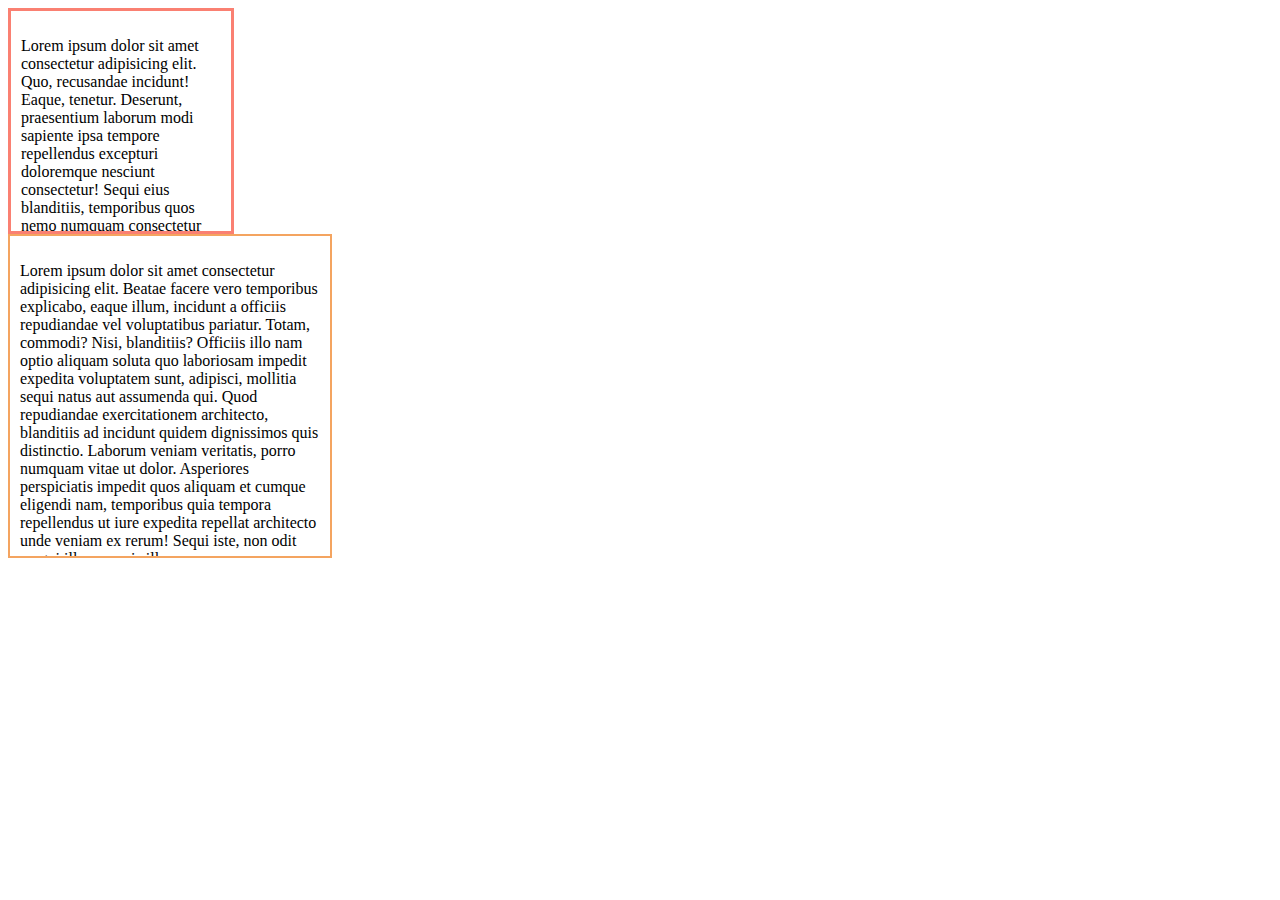
<file: index.html>
<!DOCTYPE html>
<html lang="en">
<head>
    <meta charset="UTF-8">
    <meta http-equiv="X-UA-Compatible" content="IE=edge">
    <meta name="viewport" content="width=device-width, initial-scale=1.0">
    <title>CSS-3</title>
    <link rel="stylesheet" href="styles.css">
</head>
<body>
    <div class="box">
        <p>Lorem ipsum dolor sit amet consectetur adipisicing elit. Quo, recusandae incidunt! Eaque, tenetur. Deserunt, praesentium laborum modi sapiente ipsa tempore repellendus excepturi doloremque nesciunt consectetur! Sequi eius blanditiis, temporibus quos nemo numquam consectetur harum assumenda perspiciatis voluptate accusantium ullam aliquid consequatur eum accusamus nisi quis minima aperiam adipisci? Eligendi, temporibus minus! Minus corporis in odio earum quibusdam atque natus nam facilis, eligendi, vitae inc+idunt laboriosam. Alias est, quod ipsa iste praesentium accusamus voluptatibus! Animi dolor hic expedita ipsa quidem error fugiat sequi itaque atque magnam consequuntur in, nihil delectus eaque laudantium quod facere ab architecto harum quisquam possimus natus iure cupiditate dignissimos! Nobis a fugiat unde architecto beatae, quas fuga totam ducimus dignissimos iusto fugit blanditiis itaque libero expedita laudantium vitae voluptatem facilis cum inventore recusandae! Ea quisquam nam accusamus inventore veritatis consequuntur accusantium quidem illum nisi expedita sequi repudiandae vitae esse sunt earum, voluptatem ad, dolorem eum velit! Repellendus.</p>
    </div>

    <div class="box-2">
        <p>Lorem ipsum dolor sit amet consectetur adipisicing elit. Beatae facere vero temporibus explicabo, eaque illum, incidunt a officiis repudiandae vel voluptatibus pariatur. Totam, commodi? Nisi, blanditiis? Officiis illo nam optio aliquam soluta quo laboriosam impedit expedita voluptatem sunt, adipisci, mollitia sequi natus aut assumenda qui. Quod repudiandae exercitationem architecto, blanditiis ad incidunt quidem dignissimos quis distinctio. Laborum veniam veritatis, porro numquam vitae ut dolor. Asperiores perspiciatis impedit quos aliquam et cumque eligendi nam, temporibus quia tempora repellendus ut iure expedita repellat architecto unde veniam ex rerum! Sequi iste, non odit magni illo corporis illum numquam, consequatur ut quaerat magnam voluptas? Lorem ipsum dolor sit amet consectetur adipisicing elit. Sit tempore quia minus eius unde? Soluta illo recusandae molestias veritatis eaque aliquam odit. Non eos vitae maxime et sint rerum cum ducimus soluta, autem impedit tempora recusandae, nemo harum aspernatur iure labore voluptatem sequi? Quidem porro excepturi eligendi, expedita cupiditate sapiente.</p>
    </div>
</body>
</html>
</file>
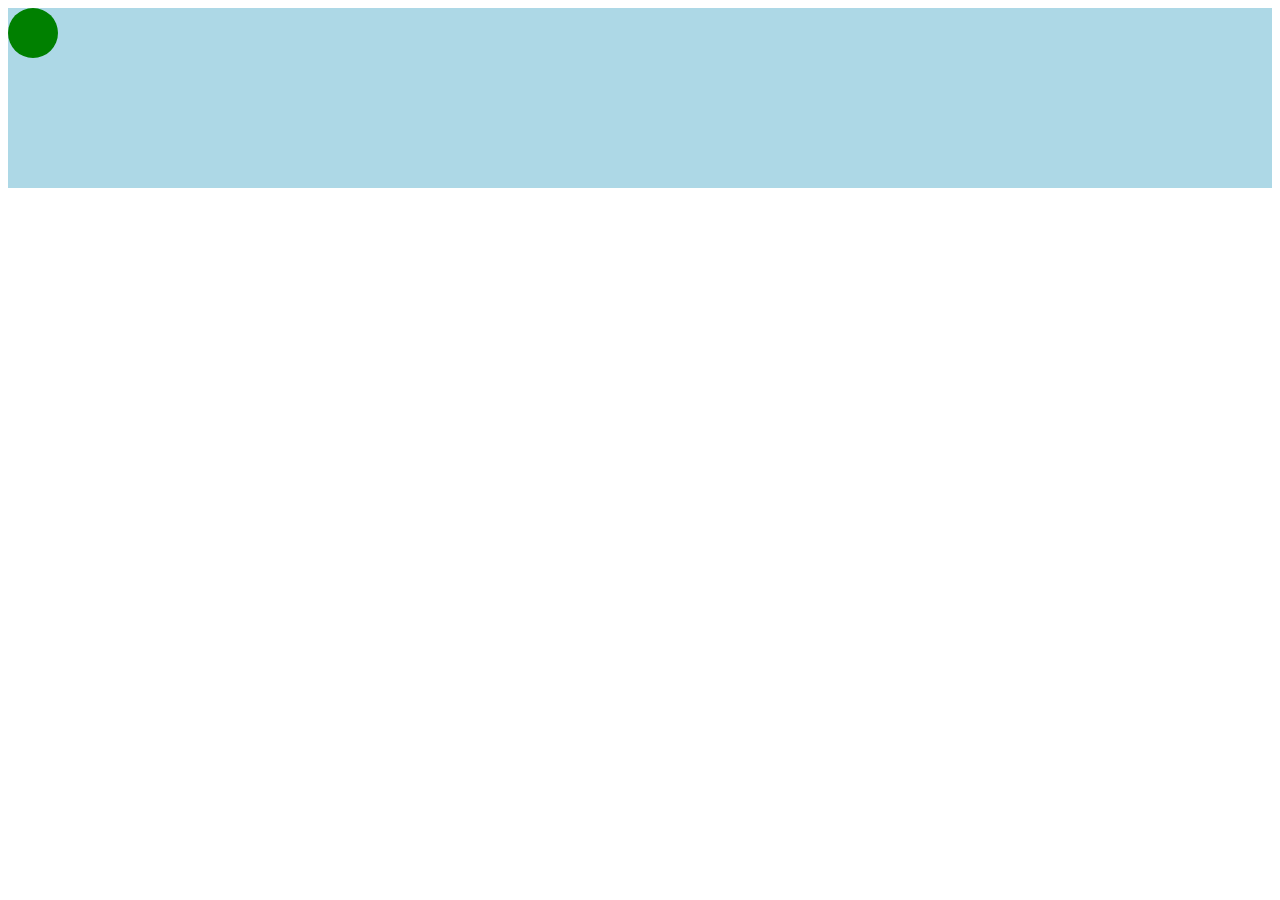
<file: animation.html>
<!DOCTYPE html>
<html lang="en">
<head>
    <meta charset="UTF-8">
    <meta http-equiv="X-UA-Compatible" content="IE=edge">
    <meta name="viewport" content="width=device-width, initial-scale=1.0">
    <title>Animation</title>

    <style>

        @keyframes slidein {
            0%{
                left: 0;
                top: 0;
                background-color: yellow;
            }
            50%{
                left: 400px;
                top: 135px;
                background-color: red;

            }
            100%{
                left: 800px;
                top: 0;
                background-color: yellow;
            }
        }

        .ball{
            height: 50px;
            width: 50px;
            border-radius: 50%;
            background-color: green;
            position: absolute;
        }
        .stage{
            height: 180px;
            min-width: 800px;
            background-color: lightblue;
        }

        .stage:hover .ball{
            animation: slidein 3s ease-in-out 1s infinite alternate;
        }
    </style>
</head>
<body>
    <div class="stage">
        <div class="ball"></div>
    </div>
</body>
</html>
</file>
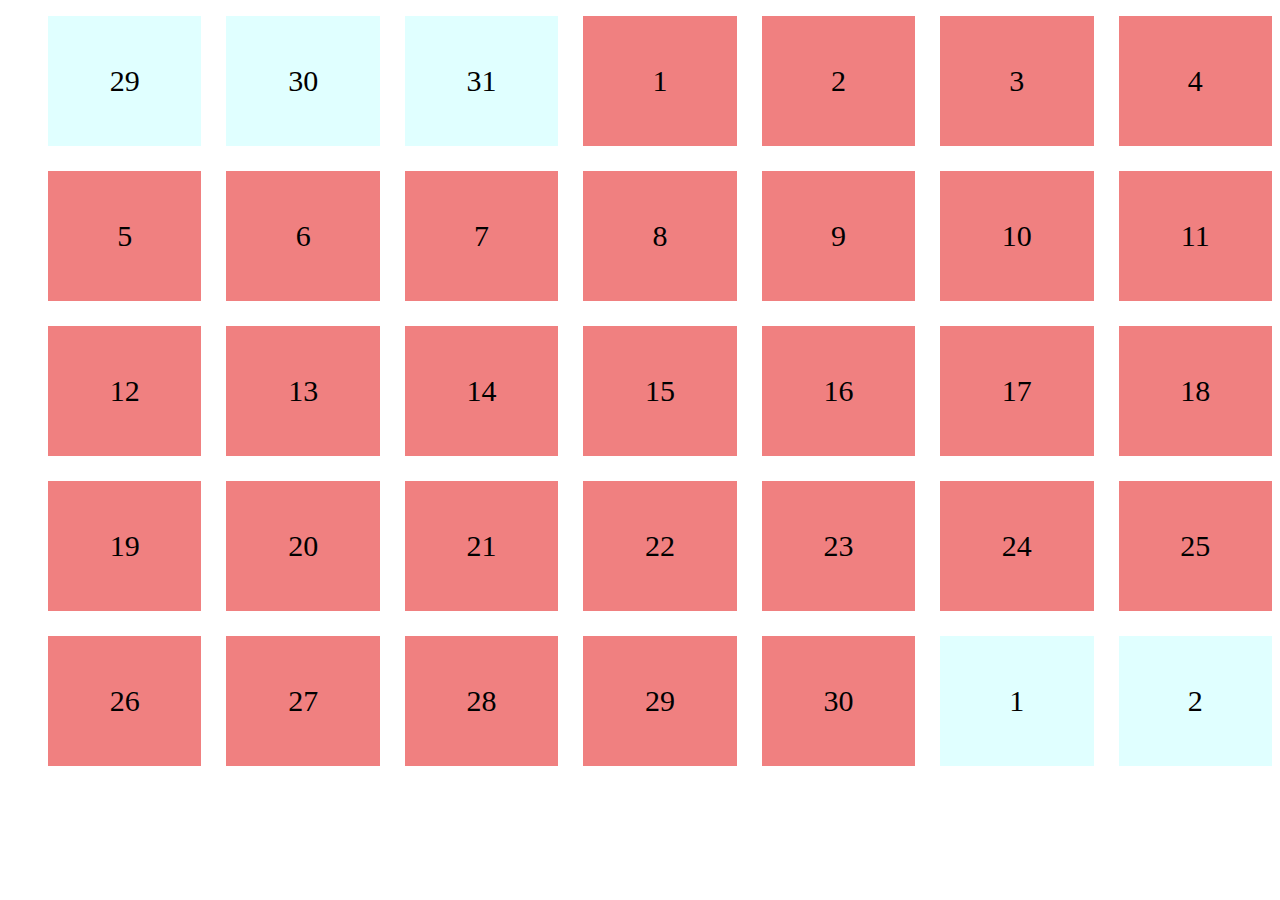
<file: calender.html>
<!DOCTYPE html>
<html lang="en">
<head>
    <meta charset="UTF-8">
    <meta http-equiv="X-UA-Compatible" content="IE=edge">
    <meta name="viewport" content="width=device-width, initial-scale=1.0">
    <title>Calender</title>
    <style>
        .calender ul{
            display: grid;
            grid-template-columns: repeat(7, 1fr);
            grid-gap: 25px;
        }

        .calender li{
            font-size: 30px;
            display: flex;
            justify-content: center;
            background-color: lightcoral;
            list-style: none;
            height: 130px;
            align-items: center;
        }
        .other-date{
            background-color: lightcyan !important;
        }
    </style>
</head>
<body>
    <div class="calender">
        <ul>
            <li class="other-date">29</li>
            <li class="other-date">30</li>
            <li class="other-date">31</li>
            <li>1</li>
            <li>2</li>
            <li>3</li>
            <li>4</li>
            <li>5</li>
            <li>6</li>
            <li>7</li>
            <li>8</li>
            <li>9</li>
            <li>10</li>
            <li>11</li>
            <li>12</li>
            <li>13</li>
            <li>14</li>
            <li>15</li>
            <li>16</li>
            <li>17</li>
            <li>18</li>
            <li>19</li>
            <li>20</li>
            <li>21</li>
            <li>22</li>
            <li>23</li>
            <li>24</li>
            <li>25</li>
            <li>26</li>
            <li>27</li>
            <li>28</li>
            <li>29</li>
            <li>30</li>
            <li class="other-date">1</li>
            <li class="other-date">2</li>
            
        </ul>
    </div>
</body>
</html>
</file>
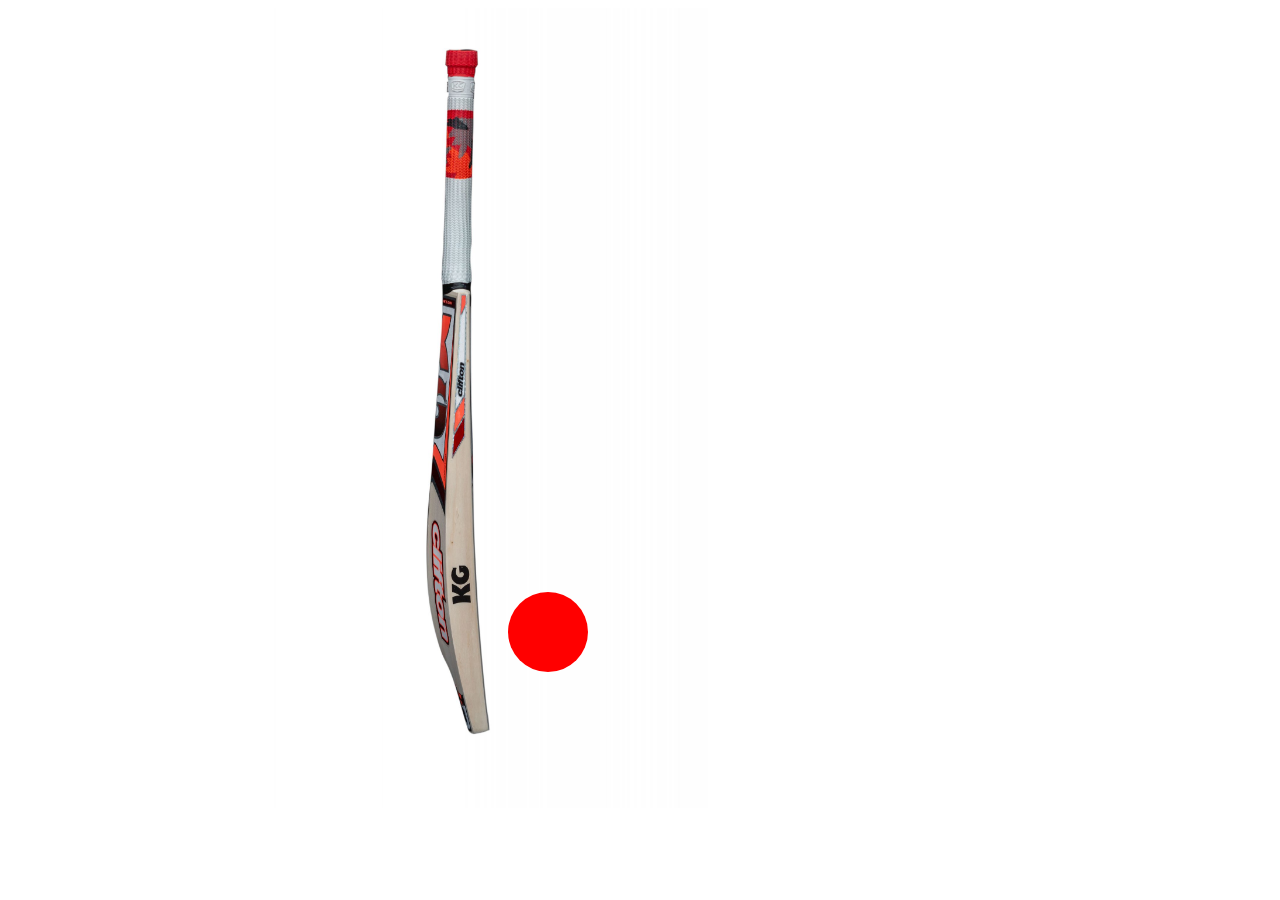
<file: cricket-match.html>
<!DOCTYPE html>
<html lang="en">
<head>
    <meta charset="UTF-8">
    <meta http-equiv="X-UA-Compatible" content="IE=edge">
    <meta name="viewport" content="width=device-width, initial-scale=1.0">
    <title>Cricket Match</title>
    <style>

        .ball{
            height: 80px;
            width: 80px;
            border-radius: 100px;
            background-color: red;
            position: relative;
            bottom: 220px;
            left: 500px;
            transition: transform 2s ease-in-out;
        }

        .field:hover .ball{
            transform: translate(1000px, -300px);
        }
        .bat{
            height: 800px;
            width: 500px;
            margin-left: 200px;
            transition: transform 1s ease-in-out;
        }
        .bat:hover{
            transform:rotate(-45deg);
            /* transform-origin: 90% 0%; */
        }
    </style>
</head>
<body>
    <div class="field">
        <img src="bat.jpg" alt="" class="bat">
        <div class="ball"></div>
    </div>
</body>
</html>
</file>
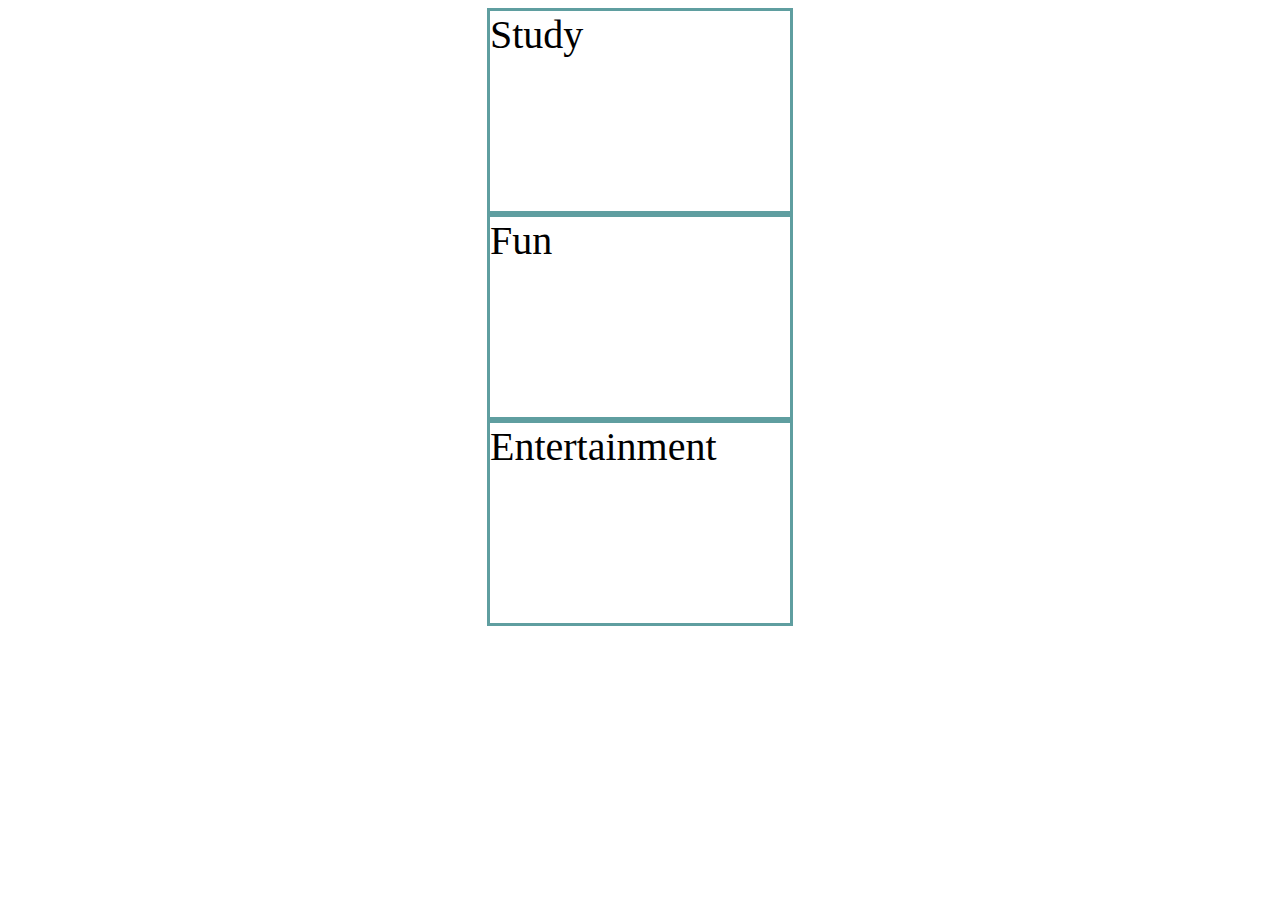
<file: flex.html>
<!DOCTYPE html>
<html lang="en">
<head>
    <meta charset="UTF-8">
    <meta http-equiv="X-UA-Compatible" content="IE=edge">
    <meta name="viewport" content="width=device-width, initial-scale=1.0">
    <title>Flex Box</title>
    <style>
        .container .box{
            height: 200px;
            width: 300px;
            border: 3px solid cadetblue;
            font-size: 40px;
        }
        .container{
            display: flex;
            align-items: center;
            flex-direction: column;
        }

        
    </style>
</head>
<body>
    <div class="container">
        <div class="box study">Study</div>
        <div class="box fun">Fun</div>
        <div class="box entertainment">Entertainment</div>
    </div>
</body>
</html>
</file>
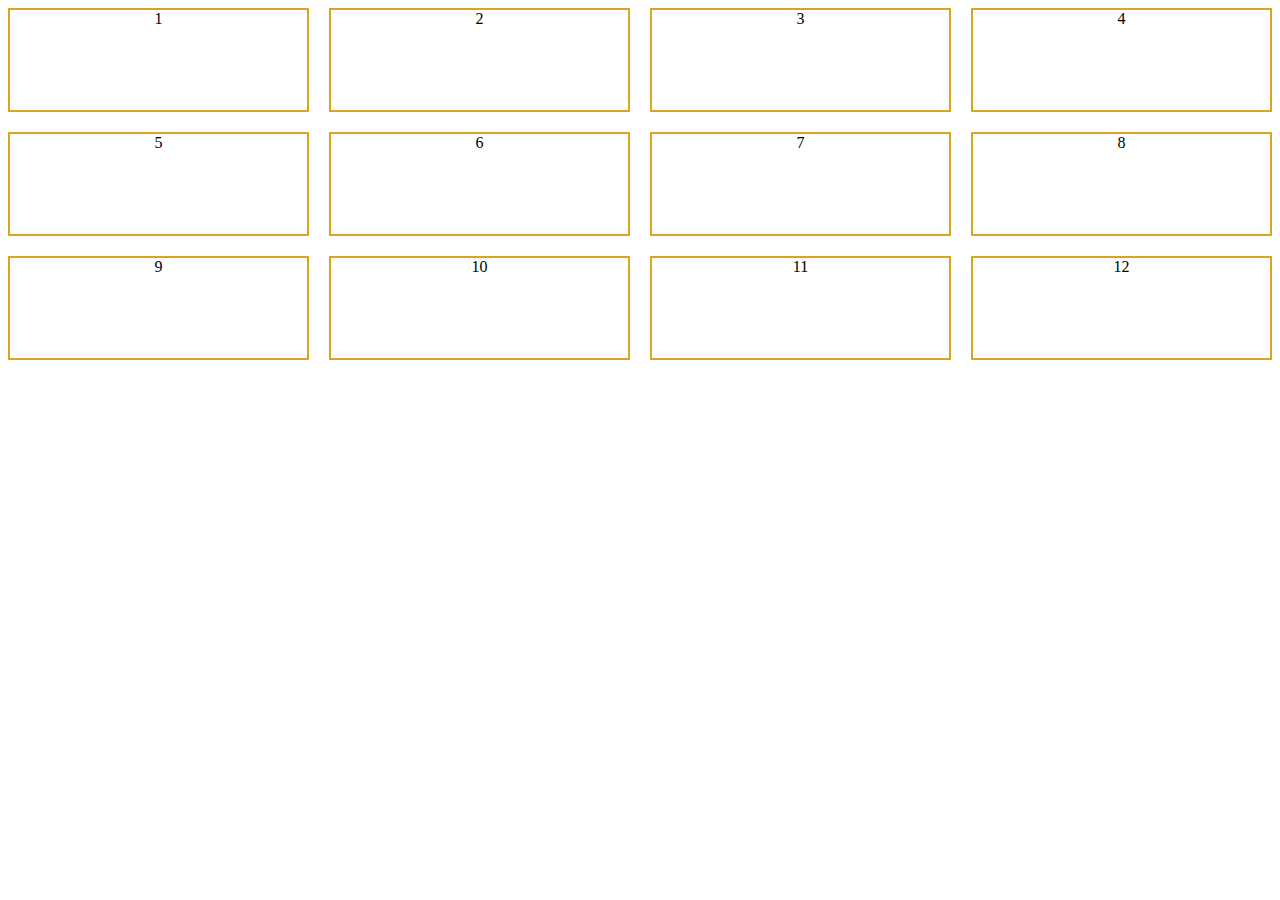
<file: grid.html>
<!DOCTYPE html>
<html lang="en">
<head>
    <meta charset="UTF-8">
    <meta http-equiv="X-UA-Compatible" content="IE=edge">
    <meta name="viewport" content="width=device-width, initial-scale=1.0">
    <title>Grid Layouts</title>

    <style>
        .box{
            border: 2px solid goldenrod;
            height: 100px;
            text-align: center;
        }

        .grid{
            display: grid;
            grid-template-columns: repeat(4, 1fr);
            grid-gap: 20px;
        }
    </style>
</head>
<body>
    <div class="grid">
        <div class="box">1</div>
        <div class="box">2</div>
        <div class="box">3</div>
        <div class="box">4</div>
        <div class="box">5</div>
        <div class="box">6</div>
        <div class="box">7</div>
        <div class="box">8</div>
        <div class="box">9</div>
        <div class="box">10</div>
        <div class="box">11</div>
        <div class="box">12</div>
    </div>
</body>
</html>
</file>
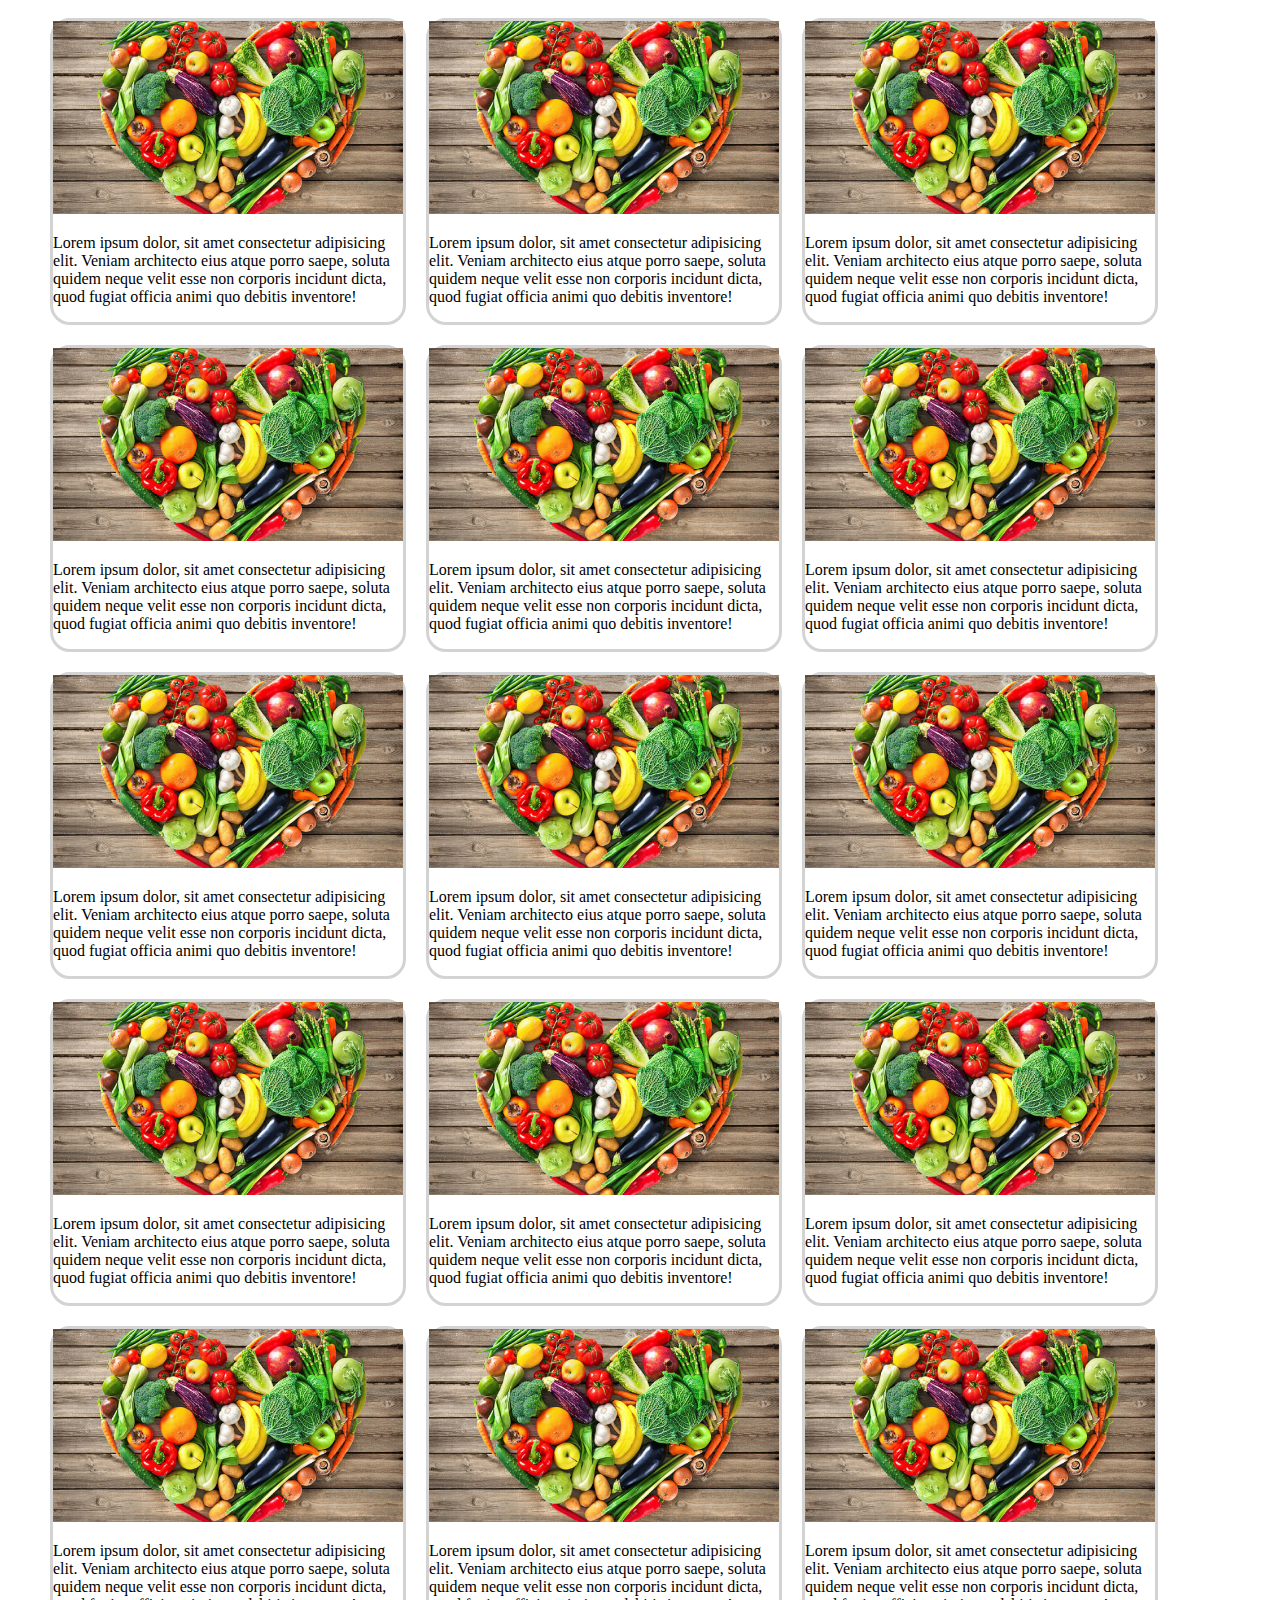
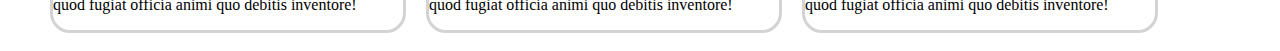
<file: mediaQuery.html>
<!DOCTYPE html>
<html lang="en">
<head>
    <meta charset="UTF-8">
    <meta http-equiv="X-UA-Compatible" content="IE=edge">
    <meta name="viewport" content="width=device-width, initial-scale=1.0">
    <title>Media Query</title>
    <style>
        .container{
            display: flex;
            flex-wrap: wrap;
            flex-direction: row;
            max-width: 1200px;
            margin: 0 auto;
        }

        .container .food{
            border: 3px solid lightgray;
            border-radius: 20px;
            margin: 10px;
            width: 350px;
        }

        .food img{
            width: 100%;
        }

        
    </style>
</head>
<body>
    <div class="container">
        <div class="food"><img src="food.jpg" alt=""><p>Lorem ipsum dolor, sit amet consectetur adipisicing elit. Veniam architecto eius atque porro saepe, soluta quidem neque velit esse non corporis incidunt dicta, quod fugiat officia animi quo debitis inventore!</p></div>
        <div class="food"><img src="food.jpg" alt=""><p>Lorem ipsum dolor, sit amet consectetur adipisicing elit. Veniam architecto eius atque porro saepe, soluta quidem neque velit esse non corporis incidunt dicta, quod fugiat officia animi quo debitis inventore!</p></div>
        <div class="food"><img src="food.jpg" alt=""><p>Lorem ipsum dolor, sit amet consectetur adipisicing elit. Veniam architecto eius atque porro saepe, soluta quidem neque velit esse non corporis incidunt dicta, quod fugiat officia animi quo debitis inventore!</p></div>
        <div class="food"><img src="food.jpg" alt=""><p>Lorem ipsum dolor, sit amet consectetur adipisicing elit. Veniam architecto eius atque porro saepe, soluta quidem neque velit esse non corporis incidunt dicta, quod fugiat officia animi quo debitis inventore!</p></div>
        <div class="food"><img src="food.jpg" alt=""><p>Lorem ipsum dolor, sit amet consectetur adipisicing elit. Veniam architecto eius atque porro saepe, soluta quidem neque velit esse non corporis incidunt dicta, quod fugiat officia animi quo debitis inventore!</p></div>
        <div class="food"><img src="food.jpg" alt=""><p>Lorem ipsum dolor, sit amet consectetur adipisicing elit. Veniam architecto eius atque porro saepe, soluta quidem neque velit esse non corporis incidunt dicta, quod fugiat officia animi quo debitis inventore!</p></div>
        <div class="food"><img src="food.jpg" alt=""><p>Lorem ipsum dolor, sit amet consectetur adipisicing elit. Veniam architecto eius atque porro saepe, soluta quidem neque velit esse non corporis incidunt dicta, quod fugiat officia animi quo debitis inventore!</p></div>
        <div class="food"><img src="food.jpg" alt=""><p>Lorem ipsum dolor, sit amet consectetur adipisicing elit. Veniam architecto eius atque porro saepe, soluta quidem neque velit esse non corporis incidunt dicta, quod fugiat officia animi quo debitis inventore!</p></div>
        <div class="food"><img src="food.jpg" alt=""><p>Lorem ipsum dolor, sit amet consectetur adipisicing elit. Veniam architecto eius atque porro saepe, soluta quidem neque velit esse non corporis incidunt dicta, quod fugiat officia animi quo debitis inventore!</p></div>
        <div class="food"><img src="food.jpg" alt=""><p>Lorem ipsum dolor, sit amet consectetur adipisicing elit. Veniam architecto eius atque porro saepe, soluta quidem neque velit esse non corporis incidunt dicta, quod fugiat officia animi quo debitis inventore!</p></div>
        <div class="food"><img src="food.jpg" alt=""><p>Lorem ipsum dolor, sit amet consectetur adipisicing elit. Veniam architecto eius atque porro saepe, soluta quidem neque velit esse non corporis incidunt dicta, quod fugiat officia animi quo debitis inventore!</p></div>
        <div class="food"><img src="food.jpg" alt=""><p>Lorem ipsum dolor, sit amet consectetur adipisicing elit. Veniam architecto eius atque porro saepe, soluta quidem neque velit esse non corporis incidunt dicta, quod fugiat officia animi quo debitis inventore!</p></div>
        <div class="food"><img src="food.jpg" alt=""><p>Lorem ipsum dolor, sit amet consectetur adipisicing elit. Veniam architecto eius atque porro saepe, soluta quidem neque velit esse non corporis incidunt dicta, quod fugiat officia animi quo debitis inventore!</p></div>
        <div class="food"><img src="food.jpg" alt=""><p>Lorem ipsum dolor, sit amet consectetur adipisicing elit. Veniam architecto eius atque porro saepe, soluta quidem neque velit esse non corporis incidunt dicta, quod fugiat officia animi quo debitis inventore!</p></div>
        <div class="food"><img src="food.jpg" alt=""><p>Lorem ipsum dolor, sit amet consectetur adipisicing elit. Veniam architecto eius atque porro saepe, soluta quidem neque velit esse non corporis incidunt dicta, quod fugiat officia animi quo debitis inventore!</p></div>
    </div>
</body>
</html>
</file>
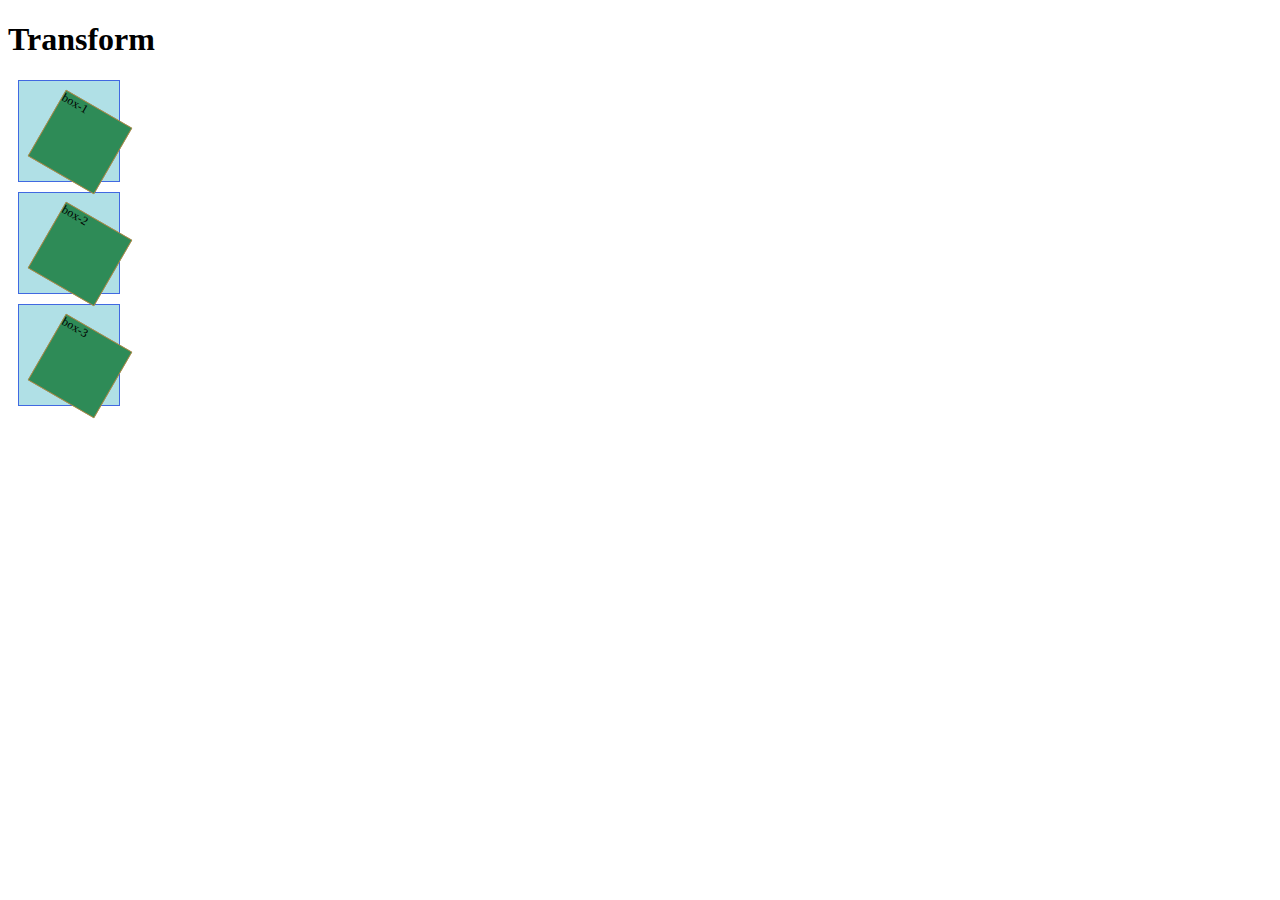
<file: transformer.html>
<!DOCTYPE html>
<html lang="en">
<head>
    <meta charset="UTF-8">
    <meta http-equiv="X-UA-Compatible" content="IE=edge">
    <meta name="viewport" content="width=device-width, initial-scale=1.0">
    <title>Transform</title>
    <style>
        .box{
            border: 1px solid rebeccapurple;
            height: 100px;
            width: 100px;
            margin: 10px;
        }

        .outer{
            border: 1px solid royalblue;
            height: 100px;
            width: 100px;
            background-color: powderblue;
        }

        .inner{
            border: 1px solid peru;
            height: 100px;
            width: 100px;
            background-color: seagreen;
            transform: translate(100px);
            transform: rotate(30deg) scale(0.75);
        }
    </style>
</head>
<body>
    <h1>Transform</h1>
    <div class="box outer">
        <div class="box inner">box-1</div>
    </div>
    <div class="box outer">
        <div class="box inner">box-2</div>
    </div>
    <div class="box outer">
        <div class="box inner">box-3</div>
    </div>
</body>
</html>
</file>
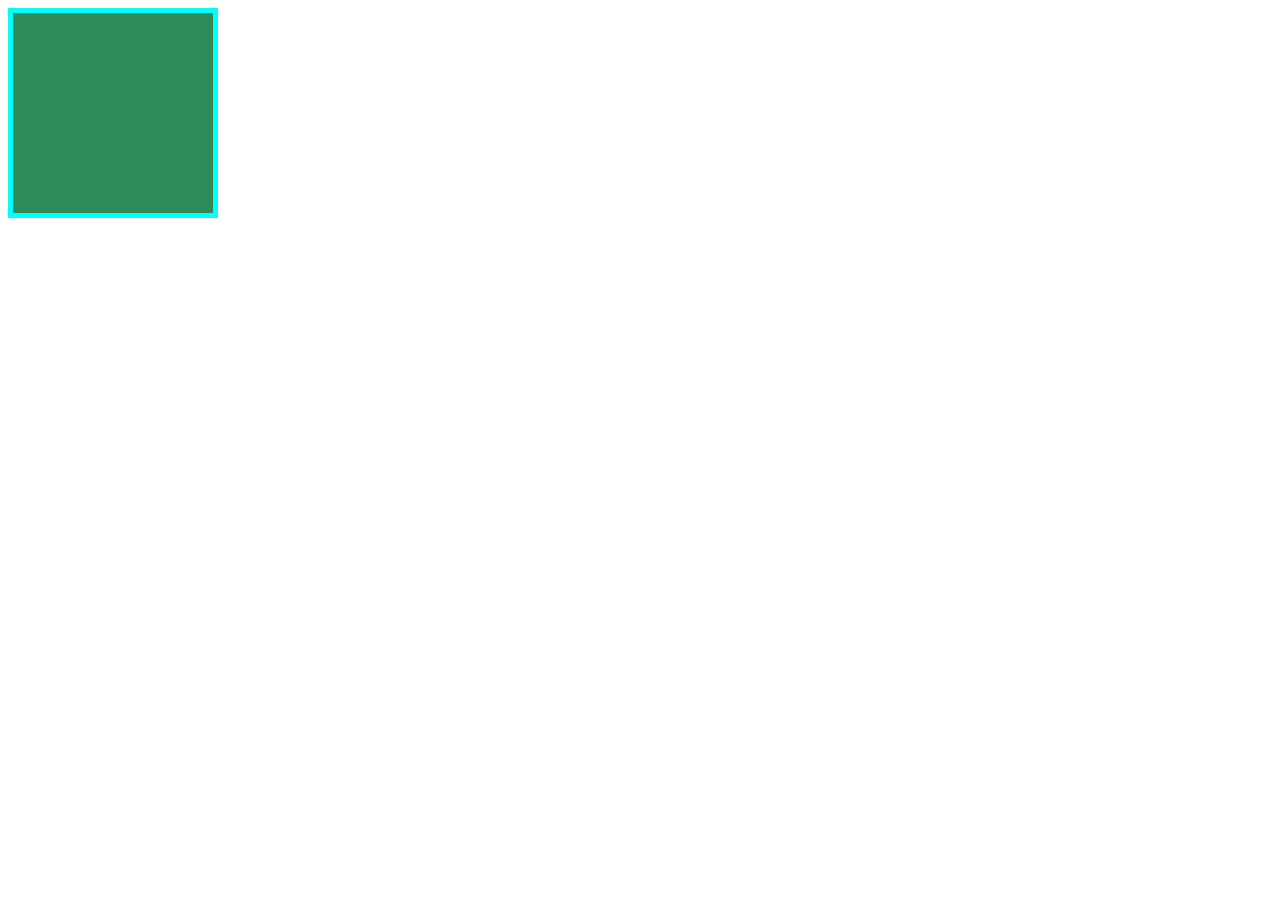
<file: transition.html>
<!DOCTYPE html>
<html lang="en">
<head>
    <meta charset="UTF-8">
    <meta http-equiv="X-UA-Compatible" content="IE=edge">
    <meta name="viewport" content="width=device-width, initial-scale=1.0">
    <title>Transition</title>
    <style>
        .box{
            background-color: seagreen;
            height: 200px;
            width: 200px;
            border: 5px solid cyan;
            transition: background-color 2s ease 5s;
        }

        .box:hover{
            background-color: darkred;
        }
    </style>
</head>
<body>
    <div class="box"></div>
</body>
</html>
</file>
<file: styles.css>
.box{
    height: 200px;
    width: 200px;
    border: 3px solid salmon;
    overflow: hidden;
    overflow: scroll;
    padding: 10px;
}

.box-2{
    height: 300px;
    width: 300px;
    border: 2px solid sandybrown;
    overflow: hidden;
    overflow: scroll;
    padding: 10px;
}
</file>
